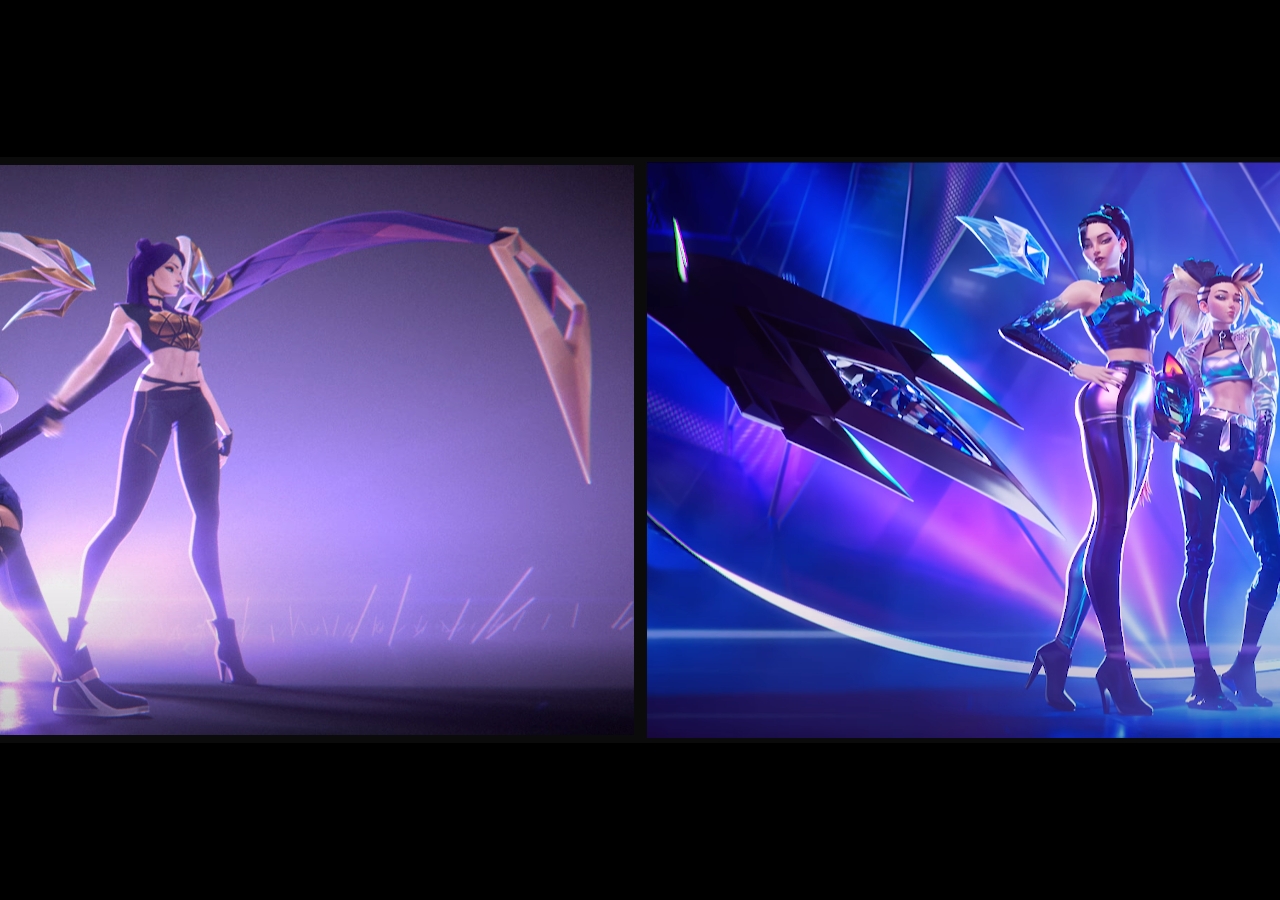
<file: index.html>
<!DOCTYPE html>
<html lang="es">

<head>
    <meta charset="UTF-8">
    <meta name="viewport" content="width=device-width, initial-scale=1.0">
    <title>Inicio | K/DA STARS</title>

    <!-- CSS BS-->
    <link href="https://cdn.jsdelivr.net/npm/bootstrap@5.3.2/dist/css/bootstrap.min.css" rel="stylesheet"
        integrity="sha384-T3c6CoIi6uLrA9TneNEoa7RxnatzjcDSCmG1MXxSR1GAsXEV/Dwwykc2MPK8M2HN" crossorigin="anonymous">
    <!-- CSS -->
    <link rel="stylesheet" href="css/estilo.css">
    <!-- ESTILO DE FUENTE EXTERNA -->

    <!-- SEO -->
    <link rel="icon" href="img/index/imagen-favi-con.jpg" type="image/png">
    <meta name="title" content="Inicio | K/DA STARS">
    <meta name="description"
        content=" Esta banda, compuesta por campeonas del juego como Ahri, Akali, Evelynn y Kai'Sa, combina elementos de pop con una estética inspirada en el mundo del K-pop. ">
</head>

<body style="background-color: black;">

    <!--MAIN-->
    <main class="container-fluid contenedorMainIndex">
        <div class="row contenedorMainIndexSub">
            <div class="col-xl-6 col-md-6 col-sm-12 contenedorMainIndexSub1">
                <a href="index/kda.html">
                    <img src="img/index/kda-logo-index.png" alt="kda-logo-index" class="imagenLogoKda1Index">
                    <img src="img/index/imagen-selector-kda-1.png" alt="imagen-selector-kda-1"
                        class="imagenFondoKda1Index">
                </a>
            </div>
            <div class="col-xl-6 col-md-6 col-sm-12 contenedorMainIndexSub2">
                <a href="index/kda-all-out.html">
                    <img src="img/index/kda-all-out-logo-index.png" alt="kda-all-out-logo-index"
                        class="imagenLogoKda2Index">
                    <img src="img/index/imagen-selector-kda-2.png" alt="imagen-selector-kda-2"
                        class="imagenFondoKda2Index">
                </a>
            </div>
        </div>
    </main>


    <!-- JS BS -->
    <script src="https://cdn.jsdelivr.net/npm/bootstrap@5.3.2/dist/js/bootstrap.bundle.min.js"
        integrity="sha384-C6RzsynM9kWDrMNeT87bh95OGNyZPhcTNXj1NW7RuBCsyN/o0jlpcV8Qyq46cDfL"
        crossorigin="anonymous"></script>
    <!-- JS -->
</body>

</html>
</file>
<file: css/estilo.css>
@charset "UTF-8";
* {
  margin: 0;
  padding: 0;
}

@font-face {
  font-family: "Open Sans", sans-serif;
  font-family: "Caveat", sans-serif;
  font-family: "Arvo", serif;
}
html {
  scroll-behavior: smooth;
}

/* IMPORTS */
.contenedorMainIndex {
  width: 100vw;
  height: 100vh;
  padding: 0;
}
.contenedorMainIndex .contenedorMainIndexSub {
  width: 100%;
  height: 100%;
  display: flex;
  align-items: center;
  justify-content: center;
}
.contenedorMainIndex .contenedorMainIndexSub .contenedorMainIndexSub1 a {
  display: flex;
  align-items: center;
  justify-content: center;
  overflow: hidden;
}
.contenedorMainIndex .contenedorMainIndexSub .contenedorMainIndexSub1 a .imagenLogoKda1Index {
  width: 30%;
  transition: 0.2s;
  opacity: 0;
  position: absolute;
  z-index: 5;
}
.contenedorMainIndex .contenedorMainIndexSub .contenedorMainIndexSub1 a .imagenFondoKda1Index {
  position: relative;
  z-index: 1;
  transition: 0.4s;
  border: 8px solid rgb(11, 11, 11);
}
.contenedorMainIndex .contenedorMainIndexSub .contenedorMainIndexSub1 a:hover .imagenLogoKda1Index {
  opacity: 1;
}
.contenedorMainIndex .contenedorMainIndexSub .contenedorMainIndexSub1 a:hover .imagenFondoKda1Index {
  filter: blur(5px);
  transform: scale(1.1);
}
.contenedorMainIndex .contenedorMainIndexSub .contenedorMainIndexSub2 a {
  display: flex;
  align-items: center;
  justify-content: center;
  overflow: hidden;
}
.contenedorMainIndex .contenedorMainIndexSub .contenedorMainIndexSub2 a .imagenLogoKda2Index {
  width: 25%;
  transition: 0.2s;
  opacity: 0;
  position: absolute;
  z-index: 5;
}
.contenedorMainIndex .contenedorMainIndexSub .contenedorMainIndexSub2 a .imagenFondoKda2Index {
  position: relative;
  z-index: 1;
  transition: 0.4s;
  border: 5px solid rgb(11, 11, 11);
}
.contenedorMainIndex .contenedorMainIndexSub .contenedorMainIndexSub2 a:hover .imagenLogoKda2Index {
  opacity: 1;
}
.contenedorMainIndex .contenedorMainIndexSub .contenedorMainIndexSub2 a:hover .imagenFondoKda2Index {
  filter: blur(5px);
  transform: scale(1.1);
}

.bodyKda2018 {
  background-image: url(../img/kda-2018/fondo-main-kda-2018.jpg);
  background-repeat: no-repeat;
  background-size: cover;
  background-attachment: fixed;
  font-family: "Caveat", sans-serif;
}

.bodyKdaAllOut {
  background-image: url(../img/kda-2020/fondo-main-kda-allout.jpg);
  background-repeat: no-repeat;
  background-size: cover;
  background-attachment: fixed;
  font-family: "Arvo", serif;
}

.menuHeaderKda2018 {
  background-color: rgb(16, 16, 16);
}
.menuHeaderKda2018 .menuHeaderKda2018Sub .menuHeaderKda2018SubLista {
  display: flex;
  align-items: center;
  justify-content: center;
  gap: 100px;
}
.menuHeaderKda2018 .menuHeaderKda2018Sub .menuHeaderKda2018SubLista .botonEscuchaKdaHeader {
  background: none;
  border: 1px solid rgb(131, 0, 192);
  border-radius: 10px;
  padding: 5% 55%;
  color: rgb(131, 0, 192);
  font-family: "Open Sans", sans-serif;
  font-size: 1rem;
  white-space: nowrap;
  white-space: nowrap;
  letter-spacing: 5px;
  transition: 0.5s;
  display: flex;
  flex-direction: row;
  align-items: center;
  justify-content: center;
}
.menuHeaderKda2018 .menuHeaderKda2018Sub .menuHeaderKda2018SubLista .botonEscuchaKdaHeader:hover {
  transform: scale(1.1);
  background: linear-gradient(20deg, rgb(131, 0, 192), rgb(201, 86, 255));
  border: 1px solid white;
  color: white;
}
.menuHeaderKda2018 .menuHeaderKda2018Sub .menuHeaderKda2018SubLista .botonEscuchaKdaHeader .tituloBotonEscuchaKdaHeader {
  border-top: 25%;
  height: 10px;
}
.menuHeaderKda2018 .menuHeaderKda2018Sub .menuHeaderKda2018SubLista .botonEscuchaKdaHeader .listaBotonEscuchaKdaHeader .listaSubBotonEscuchaKdaHeader a {
  text-decoration: none;
  color: rgb(131, 0, 192);
}
.menuHeaderKda2018 .menuHeaderKda2018Sub .menuHeaderKda2018SubLista .botonEscuchaKdaHeader .listaBotonEscuchaKdaHeader .listaSubBotonEscuchaKdaHeader a:hover {
  color: white;
}
.menuHeaderKda2018 .menuHeaderKda2018Sub .menuHeaderKda2018SubLista .botonEscuchaKdaHeader .listaBotonEscuchaKdaHeader .listaSubBotonEscuchaKdaHeader a .logoBotonEscuchaKdaHeader {
  transition: 0.3s;
}
.menuHeaderKda2018 .menuHeaderKda2018Sub .menuHeaderKda2018SubLista .botonEscuchaKdaHeader .listaBotonEscuchaKdaHeader .listaSubBotonEscuchaKdaHeader a .logoBotonEscuchaKdaHeader:hover {
  transform: scale(1.2);
}
.menuHeaderKda2018 .menuHeaderKda2018Sub .menuHeaderKda2018SubLista .botonSigueKdaHeader {
  background: none;
  border: 1px solid rgb(131, 0, 192);
  border-radius: 10px;
  padding: 5% 55%;
  color: rgb(131, 0, 192);
  font-family: "Open Sans", sans-serif;
  font-size: 1rem;
  white-space: nowrap;
  white-space: nowrap;
  letter-spacing: 7px;
  transition: 0.5s;
  display: flex;
  flex-direction: row;
  align-items: center;
  justify-content: center;
}
.menuHeaderKda2018 .menuHeaderKda2018Sub .menuHeaderKda2018SubLista .botonSigueKdaHeader:hover {
  transform: scale(1.1);
  background: linear-gradient(20deg, rgb(131, 0, 192), rgb(201, 86, 255));
  border: 1px solid white;
  color: white;
}
.menuHeaderKda2018 .menuHeaderKda2018Sub .menuHeaderKda2018SubLista .botonSigueKdaHeader .tituloBotonSigueKdaHeader {
  border-top: 25%;
  height: 10px;
}
.menuHeaderKda2018 .menuHeaderKda2018Sub .menuHeaderKda2018SubLista .botonSigueKdaHeader .listaBotonSigueKdaHeader .listaSubBotonSigueKdaHeader a {
  text-decoration: none;
  color: rgb(131, 0, 192);
}
.menuHeaderKda2018 .menuHeaderKda2018Sub .menuHeaderKda2018SubLista .botonSigueKdaHeader .listaBotonSigueKdaHeader .listaSubBotonSigueKdaHeader a:hover {
  color: white;
}
.menuHeaderKda2018 .menuHeaderKda2018Sub .menuHeaderKda2018SubLista .botonSigueKdaHeader .listaBotonSigueKdaHeader .listaSubBotonSigueKdaHeader a .logoBotonSigueKdaHeader {
  transition: 0.3s;
}
.menuHeaderKda2018 .menuHeaderKda2018Sub .menuHeaderKda2018SubLista .botonSigueKdaHeader .listaBotonSigueKdaHeader .listaSubBotonSigueKdaHeader a .logoBotonSigueKdaHeader:hover {
  transform: scale(1.2);
}

.menuHeaderKdaAllOut {
  background-color: rgb(119, 163, 245);
}
.menuHeaderKdaAllOut .menuHeaderKdaAllOutSub .menuHeaderKdaAllOutSubLista .botonEscuchaKdaAllOutHeader {
  border: 1px solid black;
  color: black;
}
.menuHeaderKdaAllOut .menuHeaderKdaAllOutSub .menuHeaderKdaAllOutSubLista .botonEscuchaKdaAllOutHeader:hover {
  background: linear-gradient(20deg, rgb(48, 179, 255), rgb(86, 255, 252));
  border: 1px solid blue;
  color: blue;
}
.menuHeaderKdaAllOut .menuHeaderKdaAllOutSub .menuHeaderKdaAllOutSubLista .botonEscuchaKdaAllOutHeader .listaBotonEscuchaKdaAllOutHeader .listaSubBotonEscuchaKdaAllOutHeader a {
  color: black;
}
.menuHeaderKdaAllOut .menuHeaderKdaAllOutSub .menuHeaderKdaAllOutSubLista .botonEscuchaKdaAllOutHeader .listaBotonEscuchaKdaAllOutHeader .listaSubBotonEscuchaKdaAllOutHeader a:hover {
  color: blue;
}
.menuHeaderKdaAllOut .menuHeaderKdaAllOutSub .menuHeaderKdaAllOutSubLista .botonSigueKdaAllOutHeader {
  border: 1px solid black;
  color: black;
}
.menuHeaderKdaAllOut .menuHeaderKdaAllOutSub .menuHeaderKdaAllOutSubLista .botonSigueKdaAllOutHeader:hover {
  background: linear-gradient(20deg, rgb(48, 179, 255), rgb(86, 255, 252));
  border: 1px solid blue;
  color: blue;
}
.menuHeaderKdaAllOut .menuHeaderKdaAllOutSub .menuHeaderKdaAllOutSubLista .botonSigueKdaAllOutHeader .listaBotonSigueKdaAllOutHeader .listaSubBotonSigueKdaAllOutHeader a {
  color: black;
}
.menuHeaderKdaAllOut .menuHeaderKdaAllOutSub .menuHeaderKdaAllOutSubLista .botonSigueKdaAllOutHeader .listaBotonSigueKdaAllOutHeader .listaSubBotonSigueKdaAllOutHeader a:hover {
  color: blue;
}

.mainKda2018 {
  /* BARRA NAV */
  /* H2 */
  /* POPSTARS */
  /* ¿QUIÉNES SON? */
  /* HISTORIA */
  /* INTEGRANTES */
  /* ALBÚN */
  /* VIDEOS RELACIONADOS */
}
.mainKda2018 .navBarKda {
  background-color: rgb(11, 11, 11);
  width: 100%;
  top: 0;
  position: sticky;
  z-index: 10;
  border-top: 1px solid white;
}
.mainKda2018 .navBarKda .navBarKdaSub .imagenLogoPrincipal {
  width: 20%;
  transition: 0.3s;
}
.mainKda2018 .navBarKda .navBarKdaSub .imagenLogoPrincipal:hover {
  transform: scale(1.1);
}
.mainKda2018 .navBarKda .navBarKdaSub .botonQueAbreNavBarKda {
  margin-right: 3%;
  border: 1px solid rgb(131, 0, 192);
  background-color: rgb(16, 16, 16);
  transition: 0.3s;
}
.mainKda2018 .navBarKda .navBarKdaSub .botonQueAbreNavBarKda:hover {
  transform: scale(0.9);
  border: 1px solid rgb(1, 242, 255);
  background-color: rgb(0, 0, 0);
}
.mainKda2018 .navBarKda .navBarKdaSub .menuNavQueSeAbreKda {
  background-color: rgb(15, 15, 15);
  display: flex;
  align-items: center;
  justify-content: center;
}
.mainKda2018 .navBarKda .navBarKdaSub .menuNavQueSeAbreKda .logoMenuNavQueSeAbreKda .imagenLogoKda {
  width: 70%;
}
.mainKda2018 .navBarKda .navBarKdaSub .menuNavQueSeAbreKda .logoMenuNavQueSeAbreKda .botonQueCierraMenuNavKda {
  margin-right: 10%;
  border: 1px solid rgb(158, 4, 230);
  background-color: rgb(16, 16, 16);
  transition: 0.3s;
}
.mainKda2018 .navBarKda .navBarKdaSub .menuNavQueSeAbreKda .logoMenuNavQueSeAbreKda .botonQueCierraMenuNavKda:hover {
  border: 1px solid rgb(1, 242, 255);
  background-color: white;
}
.mainKda2018 .navBarKda .navBarKdaSub .menuNavQueSeAbreKda .listaNavQueSeAbreKda .listaNavQueSeAbreKdaSub hr {
  border-color: rgb(158, 4, 230);
}
.mainKda2018 .navBarKda .navBarKdaSub .menuNavQueSeAbreKda .listaNavQueSeAbreKda .listaNavQueSeAbreKdaSub .navBotonListaQueSeAbreKdaSub a {
  text-align: center;
  color: rgb(212, 212, 212);
  font-size: 1rem;
  transition: 0.4s;
}
.mainKda2018 .navBarKda .navBarKdaSub .menuNavQueSeAbreKda .listaNavQueSeAbreKda .listaNavQueSeAbreKdaSub .navBotonListaQueSeAbreKdaSub a:hover {
  transform: scale(1.2);
  color: rgb(110, 171, 207);
}
.mainKda2018 .navBarKda .navBarKdaSub .menuNavQueSeAbreKda .fraseBarNav {
  color: rgb(154, 255, 253);
  text-shadow: 3px 3px black;
  font-size: 1.5rem;
}
.mainKda2018 h2 {
  margin-top: 5%;
  margin-bottom: 0%;
  color: rgb(53, 235, 238);
  font-size: 4rem;
  text-align: center;
  background-color: rgba(0, 0, 0, 0.722);
  transition: 0.3s;
}
.mainKda2018 h2:hover {
  color: white;
}
.mainKda2018 .videoMusicalKda {
  background-color: rgba(0, 0, 0, 0.794);
  display: flex;
  align-items: center;
  justify-content: center;
  flex-direction: column;
}
.mainKda2018 .videoMusicalKda .iframeVideoMusicaKda {
  width: 50%;
  height: 400px;
  margin: 5%;
  border: 1px solid rgb(89, 0, 255);
  border-radius: 5px;
  transition: 0.4s;
}
.mainKda2018 .videoMusicalKda .iframeVideoMusicaKda:hover {
  border: 1px solid white;
}
.mainKda2018 .videoMusicalKda .contenedorConDescripcionDelVideo {
  display: flex;
  align-items: start;
  justify-content: center;
  margin-bottom: 5%;
}
.mainKda2018 .videoMusicalKda .contenedorConDescripcionDelVideo .contenedorConLetraDeCancion {
  height: 400px;
  background-color: rgba(0, 0, 0, 0.65);
  border-radius: 10px;
  overflow: auto;
}
.mainKda2018 .videoMusicalKda .contenedorConDescripcionDelVideo .contenedorConLetraDeCancion .letrasCancion {
  color: white;
  font-size: 1rem;
  text-align: center;
  margin: 5%;
}
.mainKda2018 .videoMusicalKda .contenedorConDescripcionDelVideo .contenedorDescripcion {
  height: 400px;
  background-color: rgba(0, 0, 0, 0.65);
  border-radius: 10px;
  overflow: auto;
}
.mainKda2018 .videoMusicalKda .contenedorConDescripcionDelVideo .contenedorDescripcion .descipcionDeIframe {
  color: white;
  font-size: 1rem;
  text-align: center;
  margin: 5%;
}
.mainKda2018 .quienesSonKda {
  width: 100%;
}
.mainKda2018 .quienesSonKda .quienesSonKdaParteTextual {
  width: 50%;
  background-color: rgba(0, 0, 0, 0.794);
  border-radius: 20px;
  margin: 0% 0% 4% 5%;
}
.mainKda2018 .quienesSonKda .quienesSonKdaParteTextual .quienesSonKdaTexto {
  color: white;
  text-shadow: 3px 3px black;
  margin: 5%;
  font-size: 1.7rem;
}
.mainKda2018 .quienesSonKda .quienesSonKdaParteTextual .quienesSonKdaTexto2 {
  text-align: end;
}
.mainKda2018 .quienesSonKda .quienesSonKdaParteImagen {
  background-color: rgba(0, 0, 0, 0.794);
  border-radius: 20px;
  margin-top: 4%;
  margin: 0% 0% 4% 0%;
  display: flex;
  align-items: center;
  justify-content: center;
}
.mainKda2018 .quienesSonKda .quienesSonKdaParteImagen .quienesSonKdaImagen {
  width: 90%;
  border: double rgb(5, 5, 5) 5px;
}
.mainKda2018 .quienesSonKda .quienesSonKdaParteImagen2 {
  margin-left: 5%;
}
.mainKda2018 .historiaKda {
  background-color: black;
}
.mainKda2018 .historiaKda .historiaKdaSub {
  gap: 7%;
}
.mainKda2018 .historiaKda .historiaKdaSub .historiaKdaSeccionTexto .historiaKdaSeccionTextoTitulo {
  color: white;
}
.mainKda2018 .historiaKda .historiaKdaSub .historiaKdaSeccionTexto .historiaKdaSeccionTextoContenido {
  color: white;
}
.mainKda2018 .historiaKda .historiaKdaSub .historiaKdaSeccionImagen {
  display: flex;
  align-items: center;
  justify-content: center;
}
.mainKda2018 .historiaKda .historiaKdaSub .historiaKdaSeccionImagen .historiaKdaSeccionImagenCotenido {
  width: 120%;
}
.mainKda2018 .integrantesKda {
  display: flex;
  align-items: center;
  justify-content: center;
  flex-direction: column;
  background-color: rgba(0, 0, 0, 0.794);
}
.mainKda2018 .integrantesKda .integrantesKdaBotones .integrantesKdaBotonesButton {
  background-color: black;
  border: 1px solid rgb(255, 47, 200);
  transition: 0.5s;
}
.mainKda2018 .integrantesKda .integrantesKdaBotones .integrantesKdaBotonesButton:hover {
  transform: scale(1.2);
  border: 1px solid rgb(0, 255, 242);
  background-color: rgb(255, 255, 255);
  color: black;
}
.mainKda2018 .integrantesKda .integrantesKdaCollapse .integrantesKdaCollapseSub {
  background-color: rgba(0, 0, 0, 0);
}
.mainKda2018 .integrantesKda .integrantesKdaCollapse .integrantesKdaCollapseSub .integrantesKdaCollapseSubContenedor .integrantesKdaCollapseSubContenedorTexto .integrantesKdaCollapseSubContenedorNombre {
  color: rgb(255, 47, 200);
  text-shadow: 2px 2px black;
  font-size: 3rem;
}
.mainKda2018 .integrantesKda .integrantesKdaCollapse .integrantesKdaCollapseSub .integrantesKdaCollapseSubContenedor .integrantesKdaCollapseSubContenedorTexto .integrantesKdaCollapseSubContenedorDescripcion {
  color: white;
  text-shadow: 2px 2px black;
  font-size: 1.5rem;
}
.mainKda2018 .integrantesKda .integrantesKdaCollapse .integrantesKdaCollapseSub .integrantesKdaCollapseSubContenedor .integrantesKdaCollapseSubContenedorImagen {
  display: flex;
  align-items: center;
  justify-content: center;
}
.mainKda2018 .integrantesKda .integrantesKdaCollapse .integrantesKdaCollapseSub .integrantesKdaCollapseSubContenedor .integrantesKdaCollapseSubContenedorImagen .integrantesKdaCollapseFoto {
  width: 70%;
  border: double 10px rgb(12, 0, 246);
}
.mainKda2018 .albunKda {
  background-color: black;
}
.mainKda2018 .videosKda {
  background-color: rgba(0, 0, 0, 0.794);
  margin-bottom: 10%;
  display: flex;
  align-items: center;
  justify-content: center;
}
.mainKda2018 .videosKda .videosKdaSub {
  border: 1px solid white;
  margin: 5%;
  transition: 0.4s;
}
.mainKda2018 .videosKda .videosKdaSub:hover {
  border: 1px solid rgb(0, 242, 255);
}
.mainKda2018 .videosKda .videosKdaSub .carruselBoton {
  background-color: rgb(0, 0, 0);
  transition: 0.4s;
  height: 25%;
}
.mainKda2018 .videosKda .videosKdaSub .carruselBoton:hover {
  background-color: rgba(0, 0, 0, 0);
}

.mainKdaAllOut {
  /* BARRA NAV */
  /* INTEGRANTES */
}
.mainKdaAllOut .navBarKdaAllOut .navBarKdaAllOutSub .imagenLogoPrincipalAllOut {
  width: 50%;
  transition: 0.3s;
  margin: 4% 0px 3% 4%;
}
.mainKdaAllOut .navBarKdaAllOut .navBarKdaAllOutSub .imagenLogoPrincipalAllOut:hover {
  transform: scale(1.1);
}
.mainKdaAllOut .navBarKdaAllOut .navBarKdaAllOutSub .botonQueAbreNavBarKdaAllOut {
  border: 1px solid rgb(1, 242, 255);
}
.mainKdaAllOut .navBarKdaAllOut .navBarKdaAllOutSub .botonQueAbreNavBarKdaAllOut:hover {
  transform: scale(0.9);
  border: 1px solid rgb(255, 255, 255);
}
.mainKdaAllOut .navBarKdaAllOut .navBarKdaAllOutSub .menuNavQueSeAbreKdaAllOut .logoMenuNavQueSeAbreKdaAllOut .botonQueCierraMenuNavKdaAllOut {
  border: 1px solid rgb(1, 242, 255);
  background-color: white;
}
.mainKdaAllOut .navBarKdaAllOut .navBarKdaAllOutSub .menuNavQueSeAbreKdaAllOut .logoMenuNavQueSeAbreKdaAllOut .botonQueCierraMenuNavKdaAllOut:hover {
  border: 1px solid white;
  background-color: black;
}
.mainKdaAllOut .navBarKdaAllOut .navBarKdaAllOutSub .menuNavQueSeAbreKdaAllOut .listaNavQueSeAbreKdaAllOut .listaNavQueSeAbreKdaSubAllOut hr {
  border-color: rgb(1, 242, 255);
}
.mainKdaAllOut .navBarKdaAllOut .navBarKdaAllOutSub .menuNavQueSeAbreKdaAllOut .listaNavQueSeAbreKdaAllOut .listaNavQueSeAbreKdaSubAllOut .navBotonListaQueSeAbreKdaSubAllOut a:hover {
  transform: scale(1.2);
  color: rgb(155, 0, 251);
}
.mainKdaAllOut .navBarKdaAllOut .navBarKdaAllOutSub .menuNavQueSeAbreKdaAllOut .fraseBarNavAllOut {
  color: rgb(154, 255, 253);
  text-shadow: 3px 3px black;
  font-size: 1rem;
  text-align: center;
}
.mainKdaAllOut .integrantesKdaAllOut .integrantesKdaAllOutBotones .integrantesKdaAllOutBotonesButton {
  margin-top: 3%;
  background-color: white;
  border: 1px solid rgb(47, 255, 248);
  color: black;
}
.mainKdaAllOut .integrantesKdaAllOut .integrantesKdaAllOutBotones .integrantesKdaAllOutBotonesButton:hover {
  border: 1px solid rgb(4, 0, 255);
  background-color: rgb(0, 0, 0);
  color: white;
}
.mainKdaAllOut .integrantesKdaAllOut .integrantesKdaAllOutCollapse .integrantesKdaAllOutCollapseSub {
  background-color: rgba(0, 0, 0, 0);
}
.mainKdaAllOut .integrantesKdaAllOut .integrantesKdaAllOutCollapse .integrantesKdaAllOutCollapseSub .integrantesKdaAllOutCollapseSubContenedor .integrantesKdaAllOutCollapseSubContenedorTexto .integrantesKdaAllOutCollapseSubContenedorNombre {
  color: rgb(47, 255, 248);
}
.mainKdaAllOut .integrantesKdaAllOut .integrantesKdaAllOutCollapse .integrantesKdaAllOutCollapseSub .integrantesKdaAllOutCollapseSubContenedor .integrantesKdaAllOutCollapseSubContenedorTexto .integrantesKdaAllOutCollapseVideoMusical {
  border: 5px double white;
  width: 80%;
}
.mainKdaAllOut .integrantesKdaAllOut .integrantesKdaAllOutCollapse .integrantesKdaAllOutCollapseSub .integrantesKdaAllOutCollapseSubContenedor .integrantesKdaAllOutCollapseSubContenedorImagen {
  display: flex;
  align-items: center;
  justify-content: center;
  flex-direction: column;
  gap: 20px;
}
.mainKdaAllOut .integrantesKdaAllOut .integrantesKdaAllOutCollapse .integrantesKdaAllOutCollapseSub .integrantesKdaAllOutCollapseSubContenedor .integrantesKdaAllOutCollapseSubContenedorImagen .integrantesKdaAllOutCollapseFoto {
  border: double 10px white;
}

.footerKda {
  background-color: rgb(0, 0, 0);
}
.footerKda .footerKdaSub .footerKdaTextRiot {
  color: white;
  text-shadow: 1px 1px red;
  font-size: 1.5rem;
}
.footerKda .footerKdaSub .textoCopyRight {
  color: white;
  background-color: rgb(14, 14, 14);
  border-radius: 5px;
  padding: 2%;
}
.footerKda .footerKdaSub .textoCopyRight .miNombre {
  color: aqua;
}
.footerKda .footerKdaSub .footerKdaListaDeLinks {
  width: 100%;
}
.footerKda .footerKdaSub .footerKdaListaDeLinks .footerKdaLink {
  color: white;
  transition: 0.2s;
}
.footerKda .footerKdaSub .footerKdaListaDeLinks .footerKdaLink:hover {
  transform: scale(1.3);
  color: rgb(112, 0, 248);
}

/* MEDIAS QUERIES */
/* ----------------------------------------- */
/* INDEX*/
/* 0px - 769px */
@media (min-width: 0px) and (max-width: 769px) {
  /* INDEX*/
  .contenedorMainIndex .contenedorMainIndexSub .contenedorMainIndexSub1 .imagenLogoKda1Index {
    opacity: 1;
    width: 50%;
  }
  .contenedorMainIndex .contenedorMainIndexSub .contenedorMainIndexSub1:hover .imagenFondoKda1Index {
    filter: blur(0px);
    transform: scale(1);
  }
  .contenedorMainIndex .contenedorMainIndexSub .contenedorMainIndexSub2 .imagenLogoKda2Index {
    opacity: 1;
    width: 50%;
  }
  .contenedorMainIndex .contenedorMainIndexSub .contenedorMainIndexSub2:hover .imagenFondoKda2Index {
    filter: blur(0px);
    transform: scale(1);
  }
}
/* ----------------------------------------- */
/* K/DA POPSTARS*/
/* 0px - 480px */
@media (min-width: 0px) and (max-width: 480px) {
  .bodyKda2018 {
    /* --------- HEADER --------- */
    /* --------- MAIN --------- */
    /*  BARRA NAV  */
    /*  POP STARS  */
    /*  ¿QUIENES SON?  */
    /*  HISTORIA  */
    /*  VIDEOS RELACIONADOS  */
  }
  .bodyKda2018 .menuHeaderKda2018 .menuHeaderKda2018Sub .menuHeaderKda2018SubLista {
    gap: 15px;
    margin-right: 10%;
  }
  .bodyKda2018 .navBarKda .navBarKdaSub {
    display: flex;
    align-items: center;
    justify-content: center;
  }
  .bodyKda2018 .navBarKda .navBarKdaSub .imagenLogoPrincipal {
    margin-left: 7%;
    width: 80%;
  }
  .bodyKda2018 .videoMusicalKda .iframeVideoMusicaKda {
    width: 80%;
    height: 200px;
    margin: 15% 0px;
  }
  .bodyKda2018 .videoMusicalKda .contenedorConDescripcionDelVideo .contenedorConLetraDeCancion,
  .bodyKda2018 .videoMusicalKda .contenedorConDescripcionDelVideo .contenedorDescripcion {
    width: 85%;
    border: 1px solid white;
  }
  .bodyKda2018 .quienesSonKda {
    width: 102%;
  }
  .bodyKda2018 .quienesSonKda .quienesSonKdaParteTextual {
    width: 100%;
    margin: 0px;
    border-radius: 0px;
  }
  .bodyKda2018 .quienesSonKda .quienesSonKdaParteTextual .quienesSonKdaTexto {
    text-align: center;
    font-size: 1.2rem;
  }
  .bodyKda2018 .quienesSonKda .quienesSonKdaParteTextual .quienesSonKdaTexto2 {
    text-align: center;
  }
  .bodyKda2018 .quienesSonKda .quienesSonKdaParteImagen {
    border-radius: 0px;
  }
  .bodyKda2018 .quienesSonKda .quienesSonKdaParteImagen2 {
    margin-left: 0%;
  }
  .bodyKda2018 .historiaKda .historiaKdaSub .historiaKdaSeccionImagen .historiaKdaSeccionImagenCotenido {
    width: 90%;
  }
  .bodyKda2018 .videosKda .videosKdaSub {
    width: 90%;
  }
}
/* 481px - 767px */
@media (min-width: 480px) and (max-width: 767px) {
  .bodyKda2018 {
    /* --------- HEADER --------- */
    /* --------- MAIN --------- */
    /*  BARRA NAV  */
    /*  POP STARS  */
    /*  ¿QUIENES SON?  */
    /*  HISTORIA  */
    /*  ALBÚN  */
    /*  VIDEOS RELACIONADOS  */
  }
  .bodyKda2018 .menuHeaderKda2018 .menuHeaderKda2018Sub .menuHeaderKda2018SubLista {
    gap: 30px;
    margin-right: 10%;
  }
  .bodyKda2018 .navBarKda .navBarKdaSub {
    display: flex;
    align-items: center;
    justify-content: center;
  }
  .bodyKda2018 .navBarKda .navBarKdaSub .imagenLogoPrincipal {
    margin-left: 23%;
    width: 50%;
  }
  .bodyKda2018 .videoMusicalKda .iframeVideoMusicaKda {
    width: 80%;
    height: 340px;
    margin: 15% 0px;
  }
  .bodyKda2018 .videoMusicalKda .contenedorConDescripcionDelVideo .contenedorConLetraDeCancion,
  .bodyKda2018 .videoMusicalKda .contenedorConDescripcionDelVideo .contenedorDescripcion {
    width: 75%;
    border: 1px solid white;
  }
  .bodyKda2018 .quienesSonKda {
    width: 102%;
  }
  .bodyKda2018 .quienesSonKda .quienesSonKdaParteTextual {
    width: 100%;
    margin: 0px;
    border-radius: 0px;
  }
  .bodyKda2018 .quienesSonKda .quienesSonKdaParteTextual .quienesSonKdaTexto {
    text-align: center;
    font-size: 1.5rem;
  }
  .bodyKda2018 .quienesSonKda .quienesSonKdaParteTextual .quienesSonKdaTexto2 {
    text-align: center;
  }
  .bodyKda2018 .quienesSonKda .quienesSonKdaParteImagen {
    border-radius: 0px;
  }
  .bodyKda2018 .quienesSonKda .quienesSonKdaParteImagen2 {
    margin-left: 0%;
  }
  .bodyKda2018 .historiaKda .historiaKdaSub .historiaKdaSeccionImagen .historiaKdaSeccionImagenCotenido {
    width: 90%;
  }
  .bodyKda2018 .albunKda .albunKdaSub .albunKdaContenedor .albunKdaContenedorDeImagen {
    width: 100%;
  }
  .bodyKda2018 .videosKda .videosKdaSub {
    width: 70%;
  }
}
/* 768px - 1279px */
@media (min-width: 768px) and (max-width: 1279px) {
  .bodyKda2018 {
    /* --------- MAIN --------- */
    /*  BARRA NAV  */
    /*  POP STARS  */
    /*  ¿QUIENES SON?  */
    /*  HISTORIA  */
    /*  INTEGRANTES  */
  }
  .bodyKda2018 .navBarKda .navBarKdaSub {
    display: flex;
    align-items: center;
    justify-content: center;
  }
  .bodyKda2018 .navBarKda .navBarKdaSub .imagenLogoPrincipal {
    margin-left: 33%;
    width: 30%;
  }
  .bodyKda2018 .videoMusicalKda .iframeVideoMusicaKda {
    width: 75%;
    height: 500px;
  }
  .bodyKda2018 .videoMusicalKda .contenedorConDescripcionDelVideo .contenedorConLetraDeCancion,
  .bodyKda2018 .videoMusicalKda .contenedorConDescripcionDelVideo .contenedorDescripcion {
    width: 75%;
    border: 1px solid white;
  }
  .bodyKda2018 .videoMusicalKda .contenedorConDescripcionDelVideo .contenedorConLetraDeCancion .descipcionDeIframe,
  .bodyKda2018 .videoMusicalKda .contenedorConDescripcionDelVideo .contenedorDescripcion .descipcionDeIframe {
    font-size: 1.5rem;
  }
  .bodyKda2018 .videoMusicalKda .contenedorConDescripcionDelVideo .contenedorConLetraDeCancion .letrasCancion,
  .bodyKda2018 .videoMusicalKda .contenedorConDescripcionDelVideo .contenedorDescripcion .letrasCancion {
    font-size: 1.5rem;
  }
  .bodyKda2018 .quienesSonKda .quienesSonKdaParteTextual .quienesSonKdaTexto {
    text-align: center;
    font-size: 1.5rem;
  }
  .bodyKda2018 .historiaKda .historiaKdaSub {
    display: flex;
    align-items: center;
    justify-content: center;
  }
  .bodyKda2018 .historiaKda .historiaKdaSub .historiaKdaSeccionTexto {
    width: 90%;
  }
  .bodyKda2018 .historiaKda .historiaKdaSub .historiaKdaSeccionTexto .historiaKdaSeccionTextoContenido {
    text-align: center;
    font-size: 1.5rem;
  }
  .bodyKda2018 .historiaKda .historiaKdaSub .historiaKdaSeccionImagen {
    width: 90%;
  }
  .bodyKda2018 .historiaKda .historiaKdaSub .historiaKdaSeccionImagen .historiaKdaSeccionImagenCotenido {
    width: 100%;
  }
  .bodyKda2018 .integrantesKda .integrantesKdaCollapse .integrantesKdaCollapseSub .integrantesKdaCollapseSubContenedor .integrantesKdaCollapseSubContenedorTexto .integrantesKdaCollapseSubContenedorDescripcion {
    font-size: 1.5rem;
  }
  .bodyKda2018 .integrantesKda .integrantesKdaCollapse .integrantesKdaCollapseSub .integrantesKdaCollapseSubContenedor .integrantesKdaCollapseSubContenedorImagen {
    display: flex;
    align-items: start;
    justify-content: center;
  }
  .bodyKda2018 .integrantesKda .integrantesKdaCollapse .integrantesKdaCollapseSub .integrantesKdaCollapseSubContenedor .integrantesKdaCollapseSubContenedorImagen .integrantesKdaCollapseFoto {
    width: 100%;
    border: double 10px rgb(12, 0, 246);
  }
}
/* ----------------------------------------- */
/* K/DA ALL OUT*/
/* 0px - 480px */
@media (min-width: 0px) and (max-width: 480px) {
  .bodyKdaAllOut {
    /* --------- HEADER --------- */
    /* --------- MAIN --------- */
    /*  BARRA NAV  */
    /*  POP STARS  */
    /*  ¿QUIENES SON?  */
    /*  HISTORIA  */
    /*  VIDEOS RELACIONADOS  */
  }
  .bodyKdaAllOut .menuHeaderKdaAllOut .menuHeaderKdaAllOutSub .menuHeaderKdaAllOutSubLista {
    gap: 15px;
    margin-right: 10%;
  }
  .bodyKdaAllOut .navBarKdaAllOut .navBarKdaAllOutSub {
    display: flex;
    align-items: center;
    justify-content: center;
  }
  .bodyKdaAllOut .navBarKdaAllOut .navBarKdaAllOutSub .imagenLogoPrincipal {
    margin-left: 7%;
    width: 80%;
  }
  .bodyKdaAllOut .videoMusicalKdaAllOut .iframeVideoMusicaKdaAllOut {
    width: 80%;
    height: 200px;
    margin: 15% 0px;
  }
  .bodyKdaAllOut .videoMusicalKdaAllOut .contenedorConDescripcionDelVideo .contenedorConLetraDeCancion,
  .bodyKdaAllOut .videoMusicalKdaAllOut .contenedorConDescripcionDelVideo .contenedorDescripcion {
    width: 85%;
    border: 1px solid white;
  }
  .bodyKdaAllOut .quienesSonKda {
    width: 102%;
  }
  .bodyKdaAllOut .quienesSonKda .quienesSonKdaParteTextual {
    width: 100%;
    margin: 0px;
    border-radius: 0px;
  }
  .bodyKdaAllOut .quienesSonKda .quienesSonKdaParteTextual .quienesSonKdaTexto {
    text-align: center;
    font-size: 1.2rem;
  }
  .bodyKdaAllOut .quienesSonKda .quienesSonKdaParteTextual .quienesSonKdaTexto2 {
    text-align: center;
  }
  .bodyKdaAllOut .quienesSonKda .quienesSonKdaParteImagen {
    border-radius: 0px;
  }
  .bodyKdaAllOut .quienesSonKda .quienesSonKdaParteImagen2 {
    margin-left: 0%;
  }
  .bodyKdaAllOut .historiaKda .historiaKdaSub .historiaKdaSeccionImagen .historiaKdaSeccionImagenCotenido {
    width: 90%;
  }
  .bodyKdaAllOut .videosKda .videosKdaSub {
    width: 90%;
  }
}
/* 481px - 767px */
@media (min-width: 480px) and (max-width: 767px) {
  .bodyKdaAllOut {
    /* --------- HEADER --------- */
    /* --------- MAIN --------- */
    /*  BARRA NAV  */
    /*  POP STARS  */
    /*  ¿QUIENES SON?  */
    /*  HISTORIA  */
    /*  HISTORIA  */
    /*  ALBÚN  */
    /*  VIDEOS RELACIONADOS  */
  }
  .bodyKdaAllOut .menuHeaderKdaAllOut .menuHeaderKdaAllOutSub .menuHeaderKdaAllOutSubLista {
    gap: 30px;
    margin-right: 10%;
  }
  .bodyKdaAllOut .navBarKdaAllOut .navBarKdaAllOutSub {
    display: flex;
    align-items: center;
    justify-content: center;
  }
  .bodyKdaAllOut .navBarKdaAllOut .navBarKdaAllOutSub .imagenLogoPrincipal {
    margin-left: 23%;
    width: 50%;
  }
  .bodyKdaAllOut .videoMusicalKdaAllOut .iframeVideoMusicaKdaAllOut {
    width: 80%;
    height: 340px;
    margin: 15% 0px;
  }
  .bodyKdaAllOut .videoMusicalKdaAllOut .contenedorConDescripcionDelVideo .contenedorConLetraDeCancion,
  .bodyKdaAllOut .videoMusicalKdaAllOut .contenedorConDescripcionDelVideo .contenedorDescripcion {
    width: 75%;
    border: 1px solid white;
  }
  .bodyKdaAllOut .quienesSonKda {
    width: 102%;
  }
  .bodyKdaAllOut .quienesSonKda .quienesSonKdaParteTextual {
    width: 100%;
    margin: 0px;
    border-radius: 0px;
  }
  .bodyKdaAllOut .quienesSonKda .quienesSonKdaParteTextual .quienesSonKdaTexto {
    text-align: center;
    font-size: 1.5rem;
  }
  .bodyKdaAllOut .quienesSonKda .quienesSonKdaParteTextual .quienesSonKdaTexto2 {
    text-align: center;
  }
  .bodyKdaAllOut .quienesSonKda .quienesSonKdaParteImagen {
    border-radius: 0px;
  }
  .bodyKdaAllOut .quienesSonKda .quienesSonKdaParteImagen2 {
    margin-left: 0%;
  }
  .bodyKdaAllOut .historiaKda .historiaKdaSub .historiaKdaSeccionImagen .historiaKdaSeccionImagenCotenido {
    width: 90%;
  }
  .bodyKdaAllOut .historiaKdaAllOut .historiaKdaAllOutSub .historiaKdaAllOutSeccionImagen .historiaKdaAllOutSeccionImagenCotenido {
    width: 90%;
  }
  .bodyKdaAllOut .albunKdaAllOut .albunKdaAllOutSub .albunKdaAllOutContenedor .albunKdaAllOutContenedorDeImagen {
    width: 100%;
  }
  .bodyKdaAllOut .videosKda .videosKdaSub {
    width: 70%;
  }
}
/* 768px - 1279px */
@media (min-width: 768px) and (max-width: 1279px) {
  .bodyKdaAllOut {
    /* --------- MAIN --------- */
    /*  BARRA NAV  */
    /*  POP STARS  */
    /*  ¿QUIENES SON?  */
    /*  HISTORIA  */
    /*  INTEGRANTES  */
  }
  .bodyKdaAllOut .navBarKdaAllOut .navBarKdaAllOutSub {
    display: flex;
    align-items: center;
    justify-content: center;
  }
  .bodyKdaAllOut .navBarKdaAllOut .navBarKdaAllOutSub .imagenLogoPrincipal {
    margin-left: 33%;
    width: 30%;
  }
  .bodyKdaAllOut .videoMusicalKdaAllOut .iframeVideoMusicaKdaAllOut {
    width: 75%;
    height: 500px;
  }
  .bodyKdaAllOut .videoMusicalKdaAllOut .contenedorConDescripcionDelVideo .contenedorConLetraDeCancion,
  .bodyKdaAllOut .videoMusicalKdaAllOut .contenedorConDescripcionDelVideo .contenedorDescripcion {
    width: 75%;
    border: 1px solid white;
  }
  .bodyKdaAllOut .videoMusicalKdaAllOut .contenedorConDescripcionDelVideo .contenedorConLetraDeCancion .descipcionDeIframe,
  .bodyKdaAllOut .videoMusicalKdaAllOut .contenedorConDescripcionDelVideo .contenedorDescripcion .descipcionDeIframe {
    font-size: 1.5rem;
  }
  .bodyKdaAllOut .videoMusicalKdaAllOut .contenedorConDescripcionDelVideo .contenedorConLetraDeCancion .letrasCancion,
  .bodyKdaAllOut .videoMusicalKdaAllOut .contenedorConDescripcionDelVideo .contenedorDescripcion .letrasCancion {
    font-size: 1.5rem;
  }
  .bodyKdaAllOut .quienesSonKda .quienesSonKdaParteTextual .quienesSonKdaTexto {
    text-align: center;
    font-size: 1.5rem;
  }
  .bodyKdaAllOut .historiaKdaAllOut .historiaKdaAllOutSub {
    display: flex;
    align-items: center;
    justify-content: center;
  }
  .bodyKdaAllOut .historiaKdaAllOut .historiaKdaAllOutSub .historiaKdaAllOutSeccionTexto {
    width: 90%;
  }
  .bodyKdaAllOut .historiaKdaAllOut .historiaKdaAllOutSub .historiaKdaAllOutSeccionTexto .historiaKdaAllOutSeccionTextoContenido {
    text-align: center;
    font-size: 1.5rem;
  }
  .bodyKdaAllOut .historiaKdaAllOut .historiaKdaAllOutSub .historiaKdaAllOutSeccionImagen {
    width: 90%;
  }
  .bodyKdaAllOut .historiaKdaAllOut .historiaKdaAllOutSub .historiaKdaAllOutSeccionImagen .historiaKdaAllOutSeccionImagenCotenido {
    width: 100%;
  }
  .bodyKdaAllOut .integrantesKdaAllOut .integrantesKdaAllOutCollapse .integrantesKdaAllOutCollapseSub .integrantesKdaAllOutCollapseSubContenedor .integrantesKdaAllOutCollapseSubContenedorTexto .integrantesKdaAllOutCollapseSubContenedorDescripcion {
    font-size: 1.5rem;
  }
  .bodyKdaAllOut .integrantesKdaAllOut .integrantesKdaAllOutCollapse .integrantesKdaAllOutCollapseSub .integrantesKdaAllOutCollapseSubContenedor .integrantesKdaAllOutCollapseSubContenedorImagen {
    display: flex;
    align-items: start;
    justify-content: center;
  }
  .bodyKdaAllOut .integrantesKdaAllOut .integrantesKdaAllOutCollapse .integrantesKdaAllOutCollapseSub .integrantesKdaAllOutCollapseSubContenedor .integrantesKdaAllOutCollapseSubContenedorImagen .integrantesKdaAllOutCollapseFoto {
    width: 100%;
    border: double 10px rgb(12, 0, 246);
  }
}

/*# sourceMappingURL=estilo.css.map */
</file>
